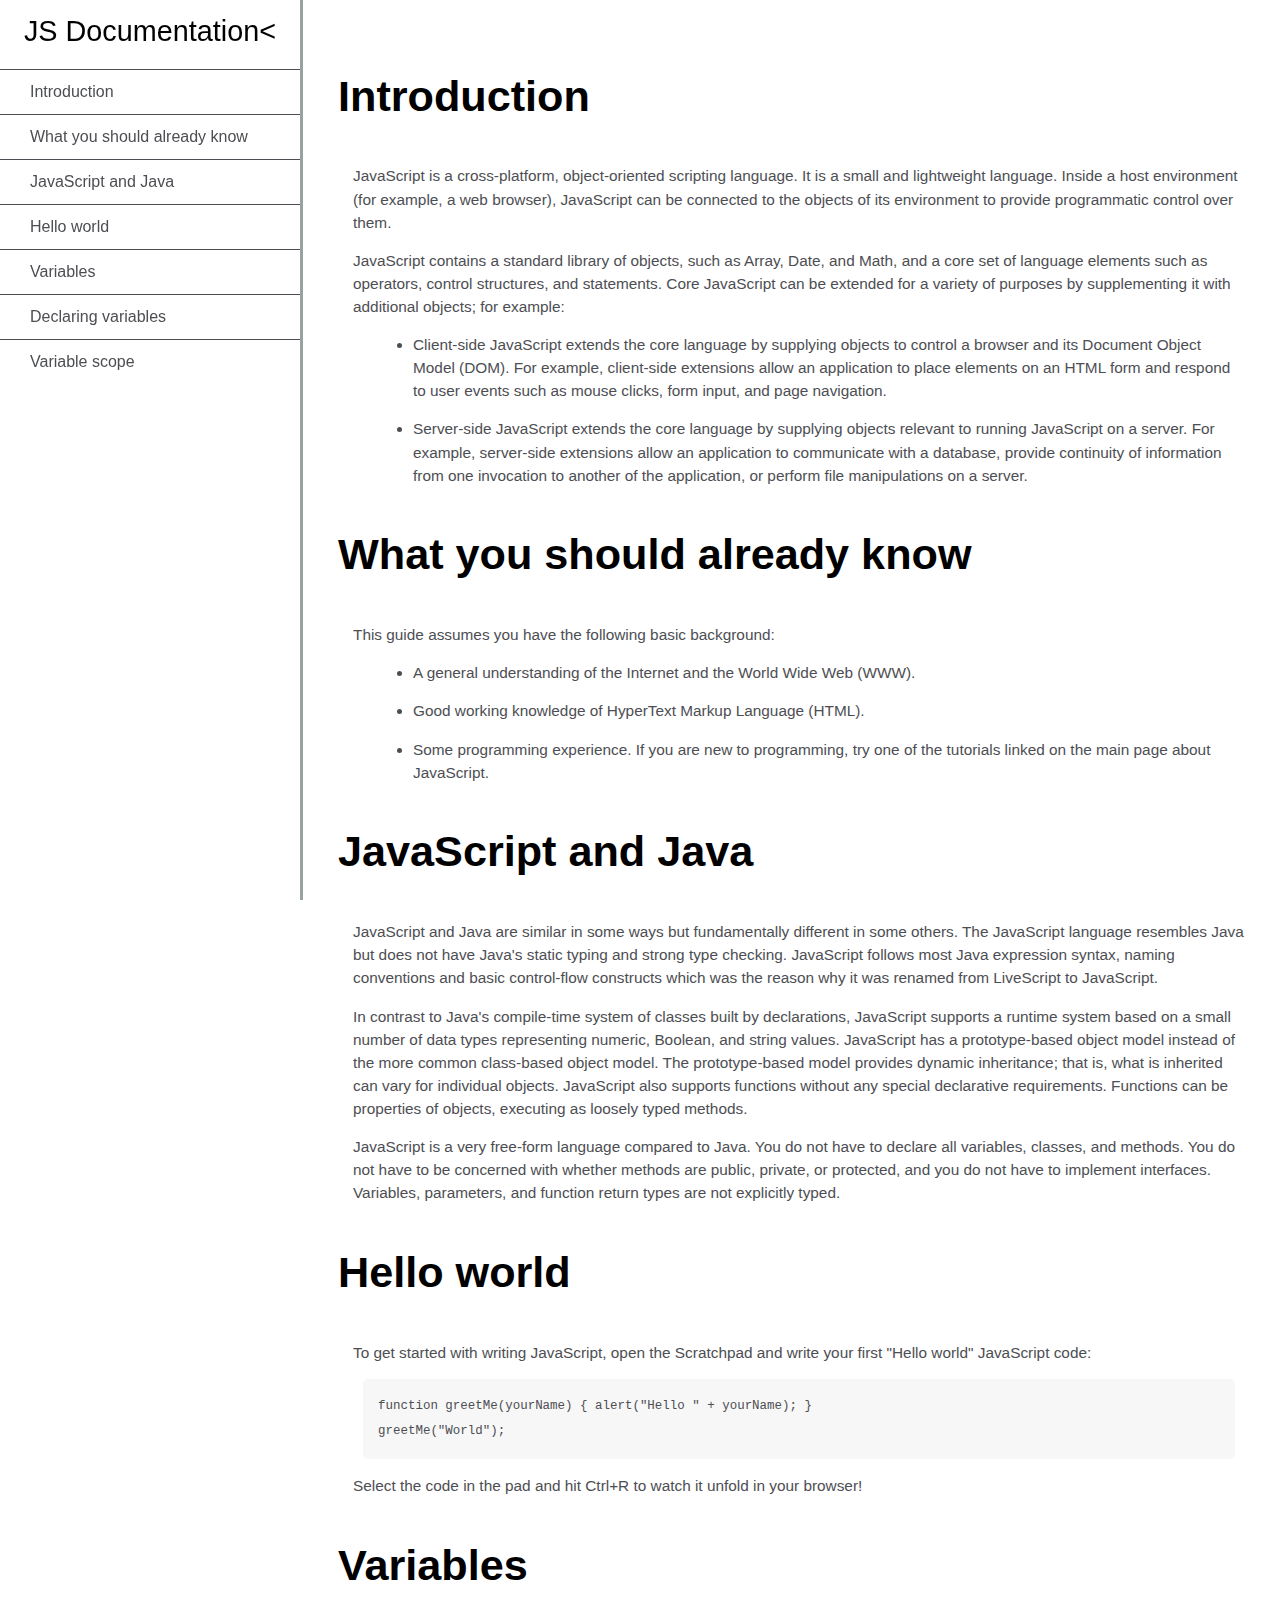
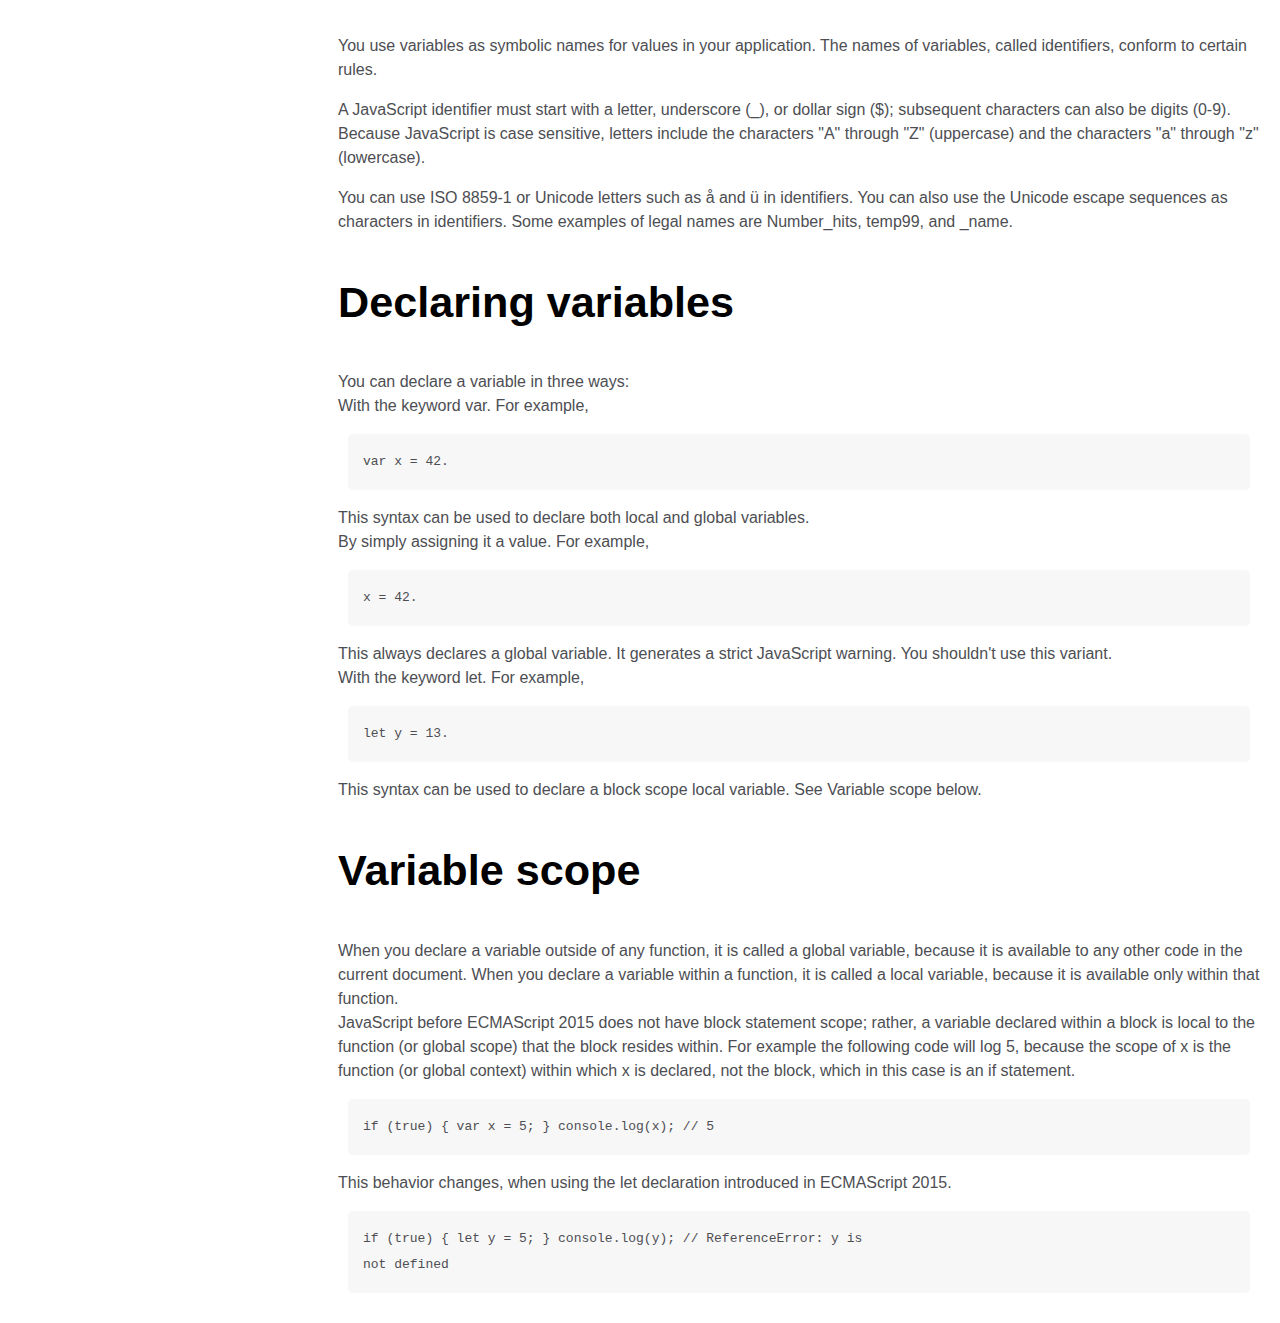
<file: assets/projects/project_3/index.html>
<!DOCTYPE html>
<html lang="en">
  <head>
    <meta charset="utf-8">
    <title>Documentacion Tecnica Javascript</title>
    <link rel="stylesheet" href="styles.css">
  </head>
  <body>
    <nav id="navbar">
      <header>JS Documentation<</header>
      <ul>
        <li><a class="nav-link" href="#Introduction">Introduction</a></li>
        <li><a class="nav-link" href="#What_you_should_already_know">What you should already know</a></li>
        <li><a class="nav-link" href="#JavaScript_and_Java">JavaScript and Java</a></li>
        <li><a class="nav-link" href="#Hello_world">Hello world</a></li>
        <li><a class="nav-link" href="#Variables">Variables</a></li>
        <li><a class="nav-link" href="#Declaring_variables">Declaring variables</a></li>
        <li><a class="nav-link" href="#Variable_scope">Variable scope</a></li>
      </ul>
    </nav>
    <main id="main-doc">
      <section class="main-section" id="Introduction">
        <header><h2>Introduction</h2></header>
        <article>
          <p>JavaScript is a cross-platform, object-oriented scripting language. It is a small and lightweight language. Inside a host environment (for example, a web browser), JavaScript can be connected to the objects of its environment to provide programmatic control over them.</p>
          <p>JavaScript contains a standard library of objects, such as Array, Date, and Math, and a core set of language elements such as operators, control structures, and statements. Core JavaScript can be extended for a variety of purposes by supplementing it with additional objects; for example:</p>
          <ul>
            <li>Client-side JavaScript extends the core language by supplying objects to control a browser and its Document Object Model (DOM). For example, client-side extensions allow an application to place elements on an HTML form and respond to user events such as mouse clicks, form input, and page navigation.</li>
            <li>Server-side JavaScript extends the core language by supplying objects relevant to running JavaScript on a server. For example, server-side extensions allow an application to communicate with a database, provide continuity of information from one invocation to another of the application, or perform file manipulations on a server.</li>
          </ul>
        </article>
      </section>
      <section class="main-section" id="What_you_should_already_know">
        <header><h2>What you should already know</h2></header>
        <article>
          <p>This guide assumes you have the following basic background:
          </p>
          <ul>
            <li>A general understanding of the Internet and the World Wide Web (WWW).</li>
            <li>Good working knowledge of HyperText Markup Language (HTML).</li>
            <li>Some programming experience. If you are new to programming, try one of the tutorials linked on the main page about JavaScript.</li>
          </ul>
        </article>
      </section>
      <section class="main-section" id="JavaScript_and_Java">
        <header><h2>JavaScript and Java</h2></header>
        <article>
          <p>JavaScript and Java are similar in some ways but fundamentally different in some others. The JavaScript language resembles Java but does not have Java's static typing and strong type checking. JavaScript follows most Java expression syntax, naming conventions and basic control-flow constructs which was the reason why it was renamed from LiveScript to JavaScript.</p>
          <p>In contrast to Java's compile-time system of classes built by declarations, JavaScript supports a runtime system based on a small number of data types representing numeric, Boolean, and string values. JavaScript has a prototype-based object model instead of the more common class-based object model. The prototype-based model provides dynamic inheritance; that is, what is inherited can vary for individual objects. JavaScript also supports functions without any special declarative requirements. Functions can be properties of objects, executing as loosely typed methods.</p>
          <p>JavaScript is a very free-form language compared to Java. You do not have to declare all variables, classes, and methods. You do not have to be concerned with whether methods are public, private, or protected, and you do not have to implement interfaces. Variables, parameters, and function return types are not explicitly typed.</p>
        </article>
      </section>
      <section class="main-section" id="Hello_world">
        <header><h2>Hello world</h2></header>
        <article>
          <p>To get started with writing JavaScript, open the Scratchpad and write your first "Hello world" JavaScript code:</p>
          <code>function greetMe(yourName) { alert("Hello " + yourName); }
greetMe("World");</code>
<p>Select the code in the pad and hit Ctrl+R to watch it unfold in your browser!</p>
        </article>
      </section>
      <section class="main-section" id="Variables">
        <header><h2>Variables</h2></header>
        <p>You use variables as symbolic names for values in your application. The names of variables, called identifiers, conform to certain rules.</p>
        <p>A JavaScript identifier must start with a letter, underscore (_), or dollar sign ($); subsequent characters can also be digits (0-9). Because JavaScript is case sensitive, letters include the characters "A" through "Z" (uppercase) and the characters "a" through "z" (lowercase).</p>
        <p>You can use ISO 8859-1 or Unicode letters such as å and ü in identifiers. You can also use the Unicode escape sequences as characters in identifiers. Some examples of legal names are Number_hits, temp99, and _name.</p>
      </section>
      <section class="main-section" id="Declaring_variables">
        <header><h2>Declaring variables</h2></header>
        <p>You can declare a variable in three ways:<br>With the keyword var. For example,</p>
        <code>var x = 42.</code>
        <p>This syntax can be used to declare both local and global variables.<br>By simply assigning it a value. For example,</p>
        <code>x = 42.</code>
        <p>This always declares a global variable. It generates a strict JavaScript warning. You shouldn't use this variant.<br>

With the keyword let. For example,</p>
        <code>let y = 13.</code>
        <p>This syntax can be used to declare a block scope local variable. See Variable scope below.</p>
      </section>
      <section class="main-section" id="Variable_scope">
        <header><h2>Variable scope</h2></header>
        <p>When you declare a variable outside of any function, it is called a global variable, because it is available to any other code in the current document. When you declare a variable within a function, it is called a local variable, because it is available only within that function.<br>

JavaScript before ECMAScript 2015 does not have block statement scope; rather, a variable declared within a block is local to the function (or global scope) that the block resides within. For example the following code will log 5, because the scope of x is the function (or global context) within which x is declared, not the block, which in this case is an if statement.</p>
        <code>if (true) { var x = 5; } console.log(x); // 5</code>
        <p>This behavior changes, when using the let declaration introduced in ECMAScript 2015.</p>
        <code>if (true) { let y = 5; } console.log(y); // ReferenceError: y is
not defined</code>        
      </section>
    </main>
  </body>
</html>
</file>
<file: assets/projects/project_3/styles.css>
html,
body {
  min-width: 290px;
  color: #4d4e53;
  background-color: #ffffff;
  font-family: 'Open Sans', Arial, sans-serif;
  line-height: 1.5;
}

#navbar {
  position: fixed;
  min-width: 290px;
  top: 0px;
  left: 0px;
  width: 300px;
  height: 100%;
  border-right: solid;
  border-color: rgba(0, 22, 22, 0.4);
}

header {
  color: black;
  margin: 10px;
  text-align: center;
  font-size: 1.8em;
  font-weight: thin;
}

#main-doc header {
  text-align: left;
  margin: 0px;
}

#navbar ul {
  height: 88%;
  padding: 0;
  overflow-y: auto;
  overflow-x: hidden;
}

#navbar li {
  color: #4d4e53;
  border-top: 1px solid;
  list-style: none;
  position: relative;
  width: 100%;
}

#navbar a {
  display: block;
  padding: 10px 30px;
  color: #4d4e53;
  text-decoration: none;
  cursor: pointer;
}

#main-doc {
  position: absolute;
  margin-left: 310px;
  padding: 20px;
  margin-bottom: 110px;
}

section article {
  color: #4d4e53;
  margin: 15px;
  font-size: 0.96em;
}

section li {
  margin: 15px 0px 0px 20px;
}

code {
  display: block;
  text-align: left;
  white-space: pre-line;
  position: relative;
  word-break: normal;
  word-wrap: normal;
  line-height: 2;
  background-color: #f7f7f7;
  padding: 15px;
  margin: 10px;
  border-radius: 5px;
}

@media only screen and (max-width: 815px) {
  /* For mobile phones: */
  #navbar ul {
    border: 1px solid;
    height: 207px;
  }

  #navbar {
    background-color: white;
    position: absolute;
    top: 0;
    padding: 0;
    margin: 0;
    width: 100%;
    max-height: 275px;
    border: none;
    z-index: 1;
    border-bottom: 2px solid;
  }

  #main-doc {
    position: relative;
    margin-left: 0px;
    margin-top: 270px;
  }
}

@media only screen and (max-width: 400px) {
  #main-doc {
    margin-left: -10px;
  }

  code {
    margin-left: -20px;
    width: 100%;
    padding: 15px;
    padding-left: 10px;
    padding-right: 45px;
    min-width: 233px;
  }
}
</file>
